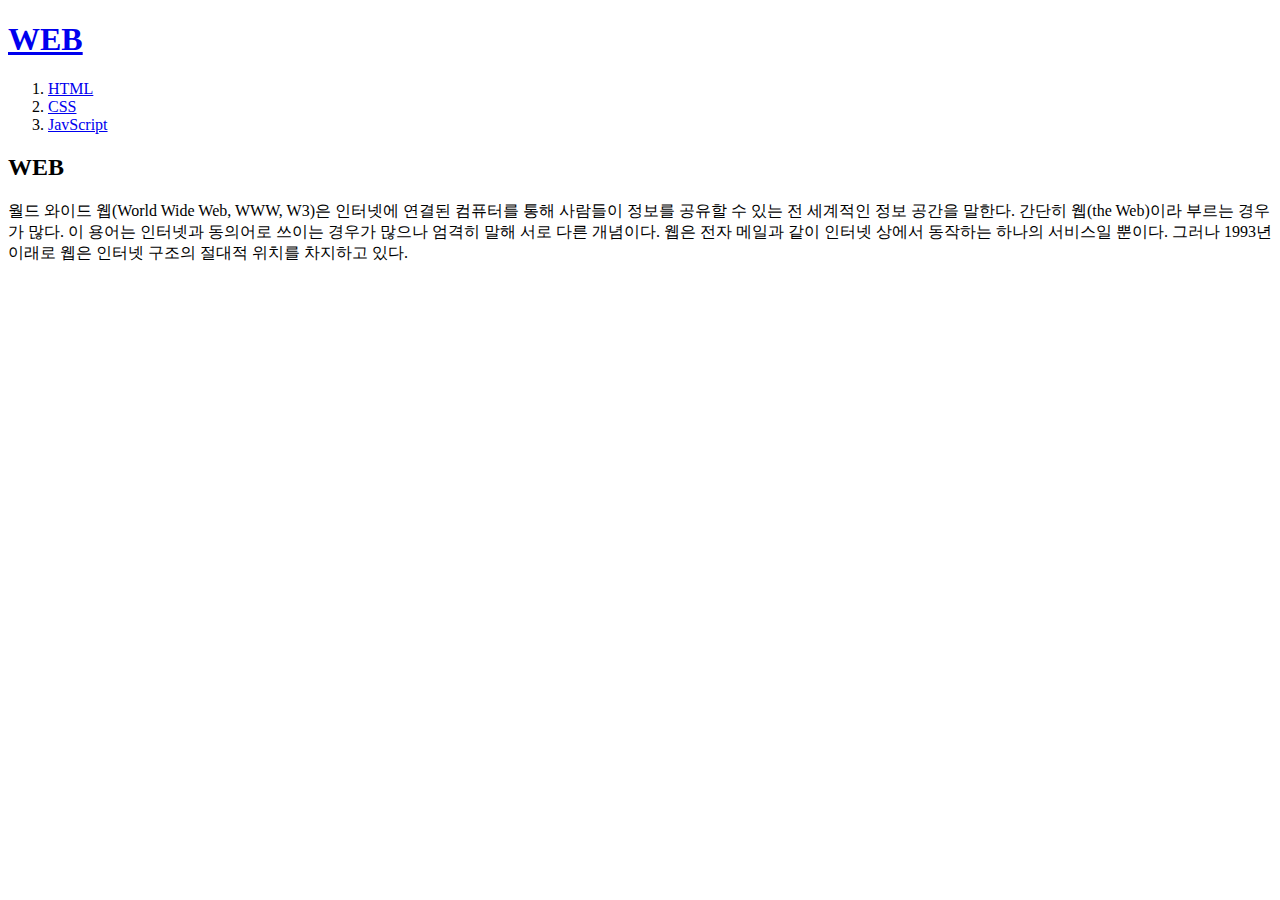
<file: index.html>
<!doctype html>
<html>
  <head>
    <title>WEB1 - WELCOME</title>
    <meta charset="utf-8">
  </head>
  <body>
    <h1><a href="index.html" target="_blank">WEB</a></h1>
    <ol>
      <li><a href="1.html" target="_blank">HTML</a></li>
      <li><a href="2.html" target="_blank">CSS</a></li>
      <li><a href="3.html" target="_blank">JavScript</a></li>
    </ol>
    <h2>WEB</h2>
    <p>
      월드 와이드 웹(World Wide Web, WWW, W3)은 인터넷에 연결된 컴퓨터를 통해 사람들이 정보를 공유할 수 있는 전 세계적인 정보 공간을 말한다. 간단히 웹(the Web)이라 부르는 경우가 많다. 이 용어는 인터넷과 동의어로 쓰이는 경우가 많으나 엄격히 말해 서로 다른 개념이다. 웹은 전자 메일과 같이 인터넷 상에서 동작하는 하나의 서비스일 뿐이다. 그러나 1993년 이래로 웹은 인터넷 구조의 절대적 위치를 차지하고 있다.
    </p>
  </body>
</html>
</file>
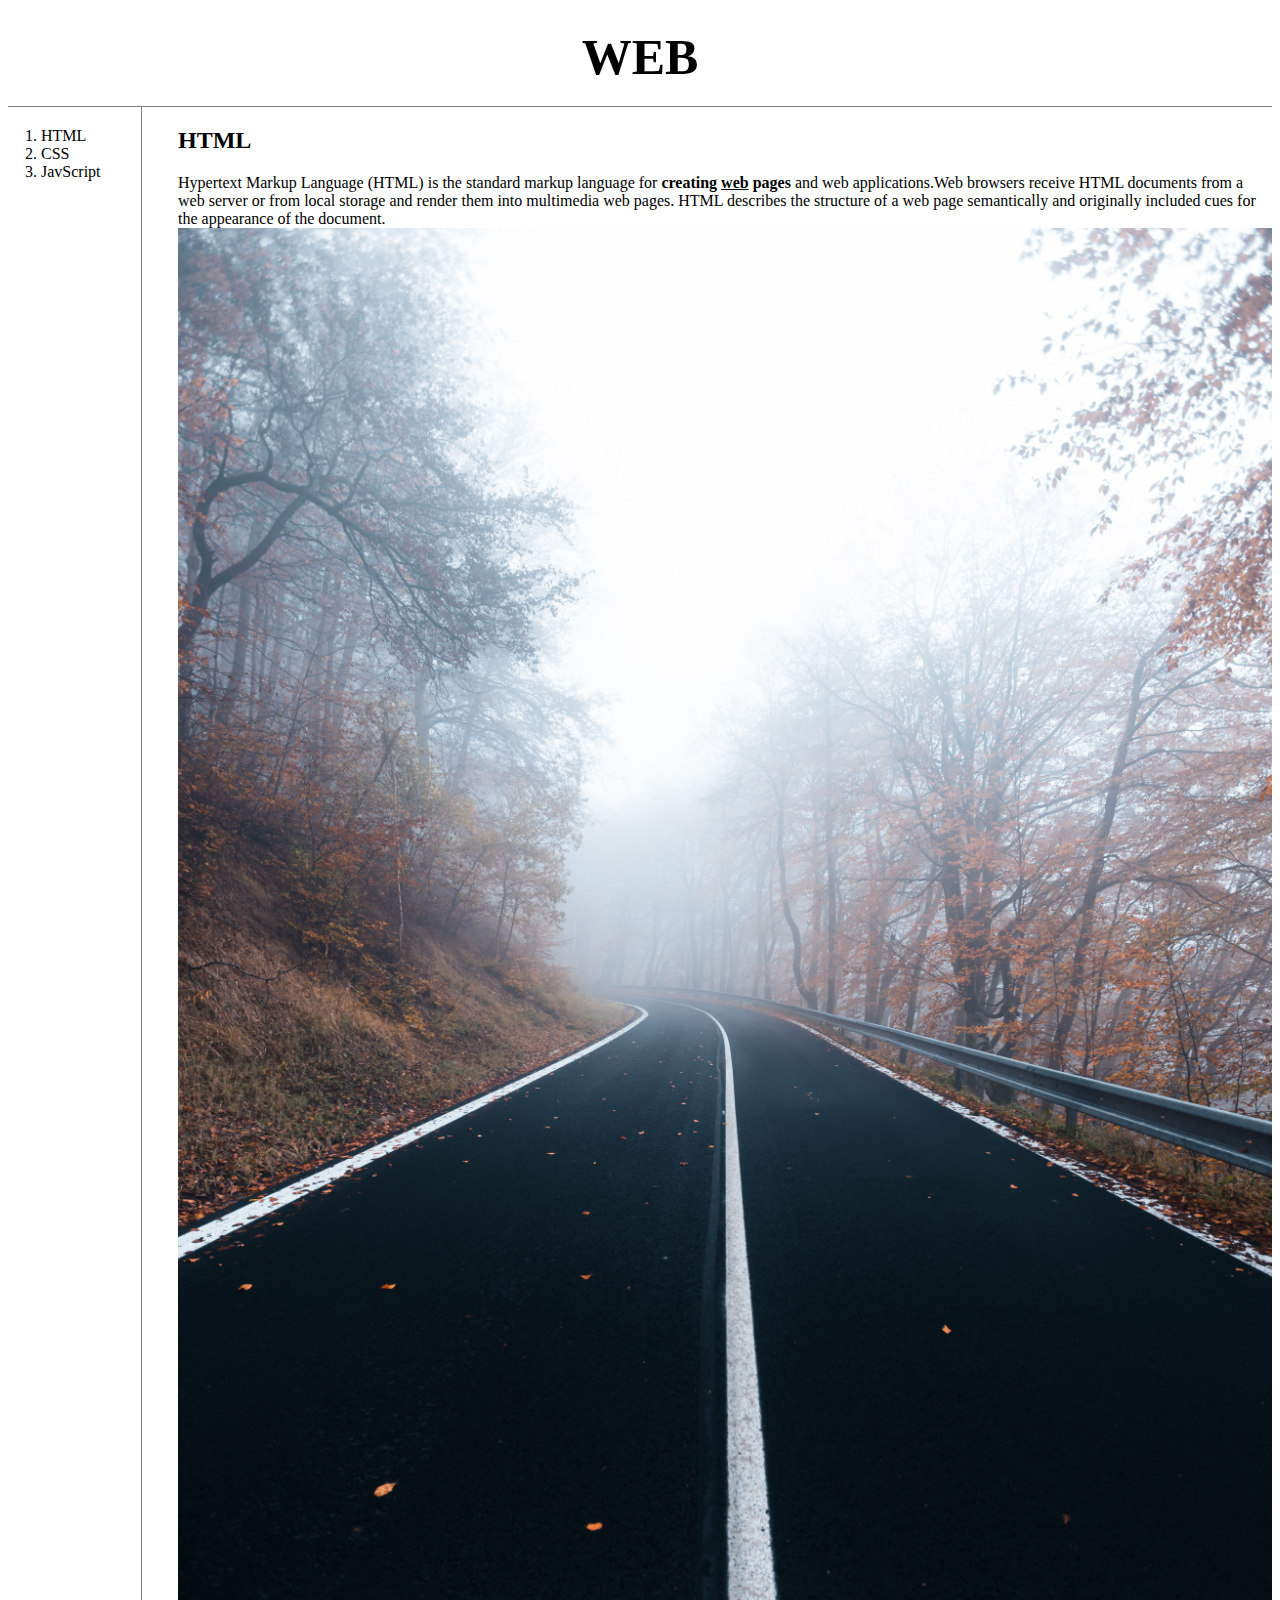
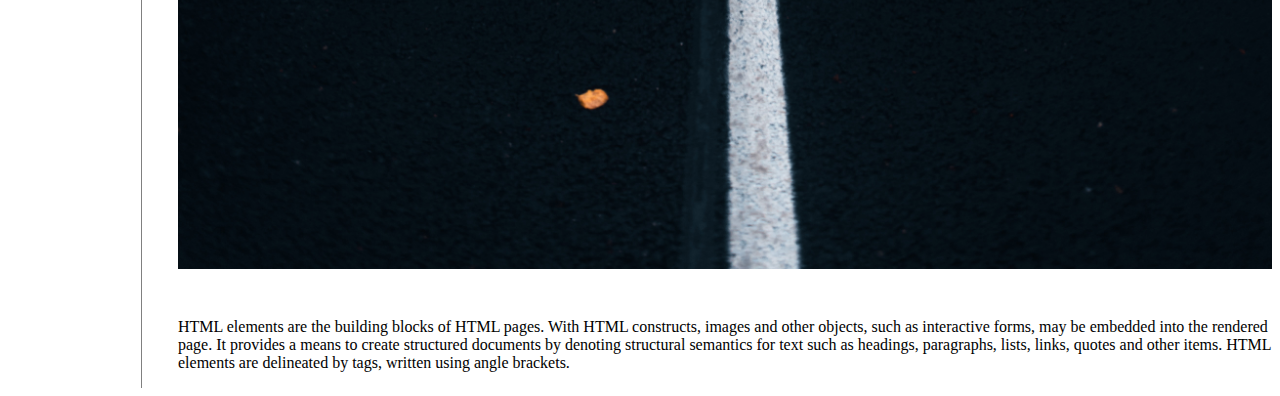
<file: 1.html>
<!doctype html>
<html>
  <head>
    <title>WEB1 - html</title>
    <meta charset="utf-8">
    <link rel="stylesheet" href="style.css"
  </head>
  <body>
    <h1><a href="index.html" target="_blank">WEB</a></h1>
    <div id="grid">
      <ol>
        <li><a href="1.html" target="_blank">HTML</a></li>
        <li><a href="2.html" target="_blank">CSS</a></li>
        <li><a href="3.html" target="_blank">JavScript</a></li>
      </ol>
      <div id="article">
      <h2>HTML</h2>
      <p><a href="https://www.w3.org/TR/2011/WD-html5-20110405/" target="_blank" title="html5 specification">Hypertext Markup Language (HTML)</a> is the standard markup language for <strong>creating <u>web</u> pages</strong> and web applications.Web browsers receive HTML documents from a web server or from local storage and render them into multimedia web
        pages. HTML describes the structure of a web page semantically and originally included cues for the appearance of the document.
      <img src="image.jpg" width="100%">
      </p>
      <p style="margin-top:45px;">HTML elements are the building blocks of HTML pages. With HTML constructs, images and other objects, such as interactive forms, may be embedded into the rendered page. It provides a means to create structured documents by
        denoting structural semantics for text such as headings, paragraphs, lists, links, quotes and other items. HTML elements are delineated by tags, written using angle brackets.</p>
      </div>
    </div>
  </body>
</html>
</file>
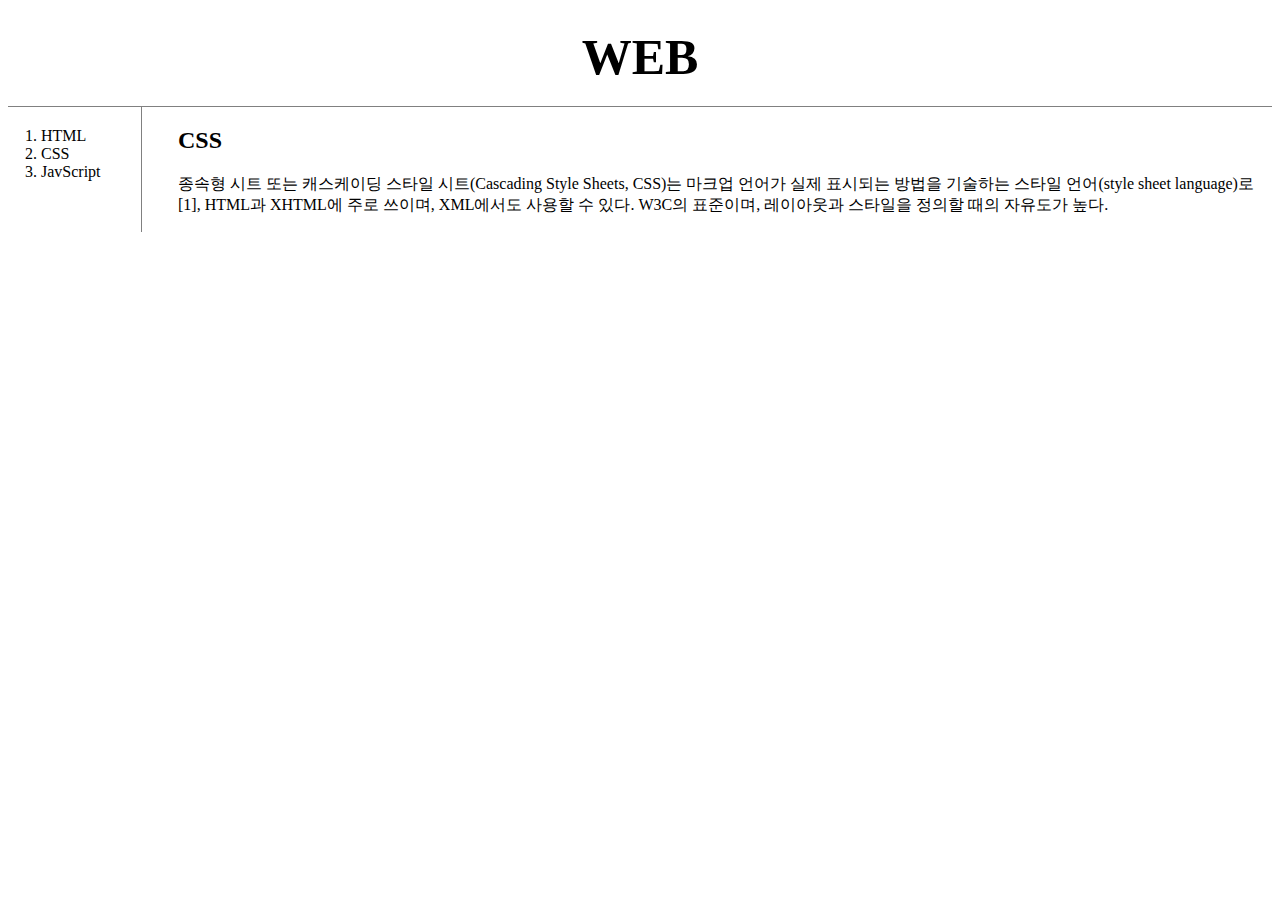
<file: 2.html>
<!doctype html>
<html>
  <head>
    <title>WEB1 - css</title>
    <meta charset="utf-8">
    <link rel="stylesheet" href="style.css">
  </head>
  <body>
    <h1><a href="index.html">WEB</a></h1>
    <div id="grid">
      <ol>
        <li><a href="1.html">HTML</a></li>
        <li><a href="2.html">CSS</a></li>
        <li><a href="3.html">JavScript</a></li>
      </ol>
      <!--
      <h1><a href="index.html">WEB</a></h1>
      <ol>
        <li><a href="1.html">HTML</a></li>
        <li><a href="2.html">CSS</a></li>
        <li><a href="3.html">JavScript</a></li>
      </ol>
      -->
      <div id="article">
        <h2>CSS</h2>
        <p>
          종속형 시트 또는 캐스케이딩 스타일 시트(Cascading Style Sheets, CSS)는
          마크업 언어가 실제 표시되는 방법을 기술하는 스타일 언어(style sheet language)로[1],
          HTML과 XHTML에 주로 쓰이며, XML에서도 사용할 수 있다. W3C의 표준이며, 레이아웃과 스타일을 정의할 때의 자유도가 높다.
        </p>
      </div>
    </div>
  </body>
</html>
</file>
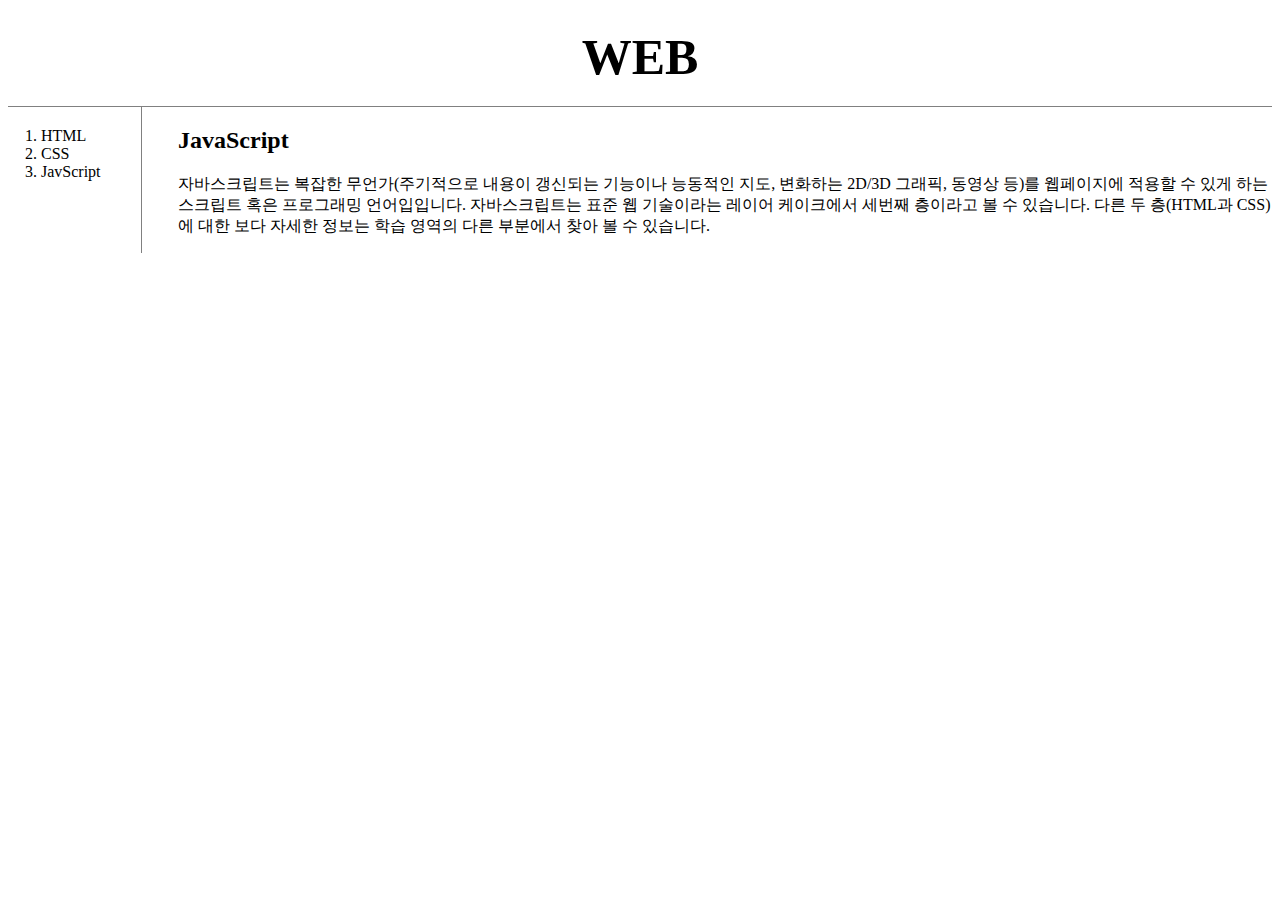
<file: 3.html>
<!doctype html>
<html>
  <head>
    <title>WEB1 - JavaScript</title>
    <meta charset="utf-8">
    <link rel="stylesheet" href="style.css"
  </head>
  <body>
    <h1><a href="index.html" target="_blank">WEB</a></h1>
      <div id="grid">
        <ol>
          <li><a href="1.html" target="_blank">HTML</a></li>
          <li><a href="2.html" target="_blank">CSS</a></li>
          <li><a href="3.html" target="_blank">JavScript</a></li>
        </ol>
      <div id="article">
          <h2>JavaScript</h2>
          <p>
            자바스크립트는 복잡한 무언가(주기적으로 내용이 갱신되는 기능이나 능동적인 지도, 변화하는 2D/3D 그래픽, 동영상 등)를 웹페이지에 적용할 수 있게 하는 스크립트 혹은 프로그래밍 언어입입니다. 자바스크립트는 표준 웹 기술이라는 레이어 케이크에서 세번째 층이라고 볼 수 있습니다. 다른 두 층(HTML과 CSS)에 대한 보다 자세한 정보는 학습 영역의 다른 부분에서 찾아 볼 수 있습니다.
          </p>
      </div>
    </div>

  </body>
</html>
</file>
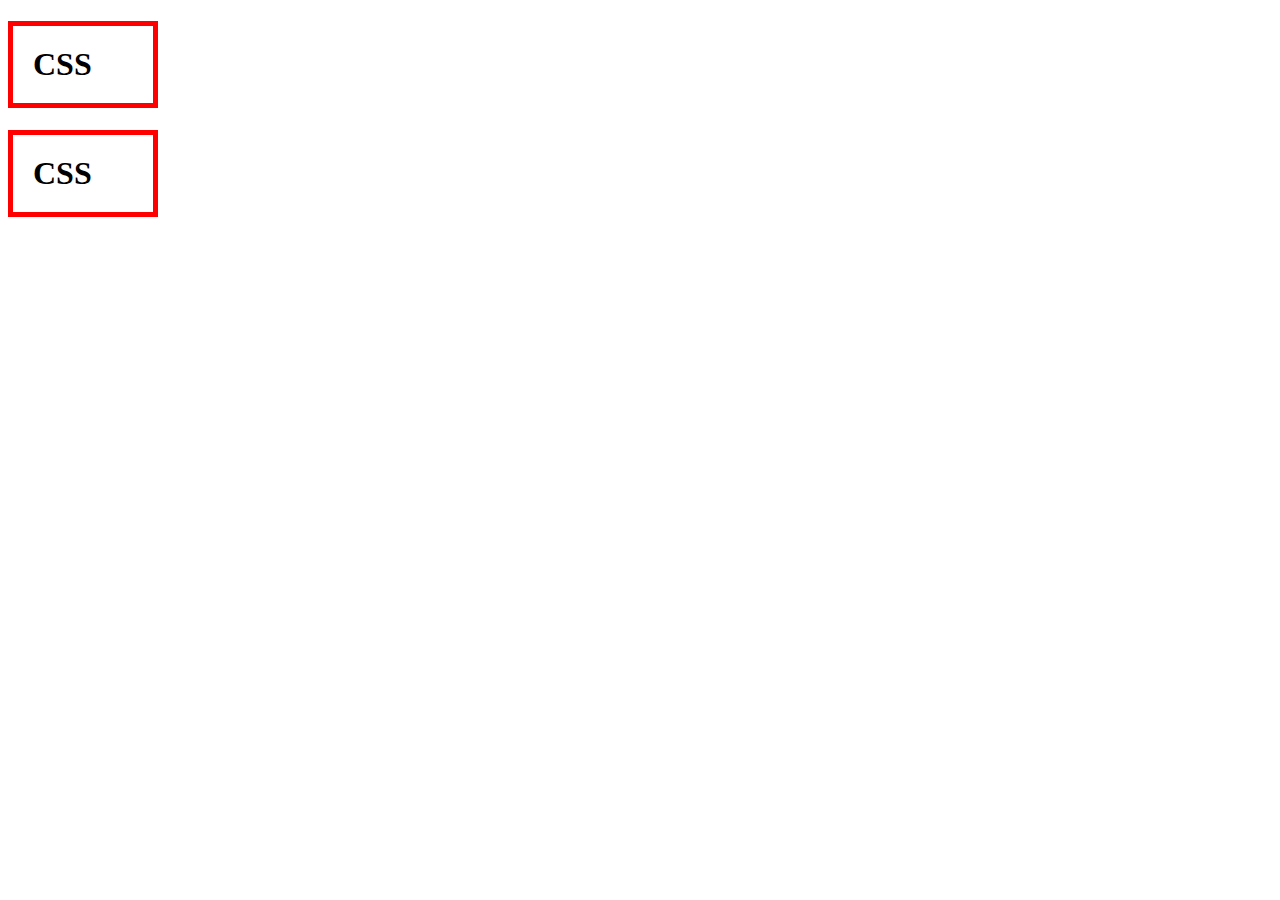
<file: box.html>
<!DOCTYPE html>
<html>
  <head>
    <meta charset="utf-8">
    <title></title>
    <style>
      h1{
        border: 5px solid red;
        padding:20px;
        margin:20;
        width:100px;
      }
    </style>
  </head>
  <body>
    <h1>CSS</h1>
    <h1>CSS</h1>
  </body>
</html>
</file>
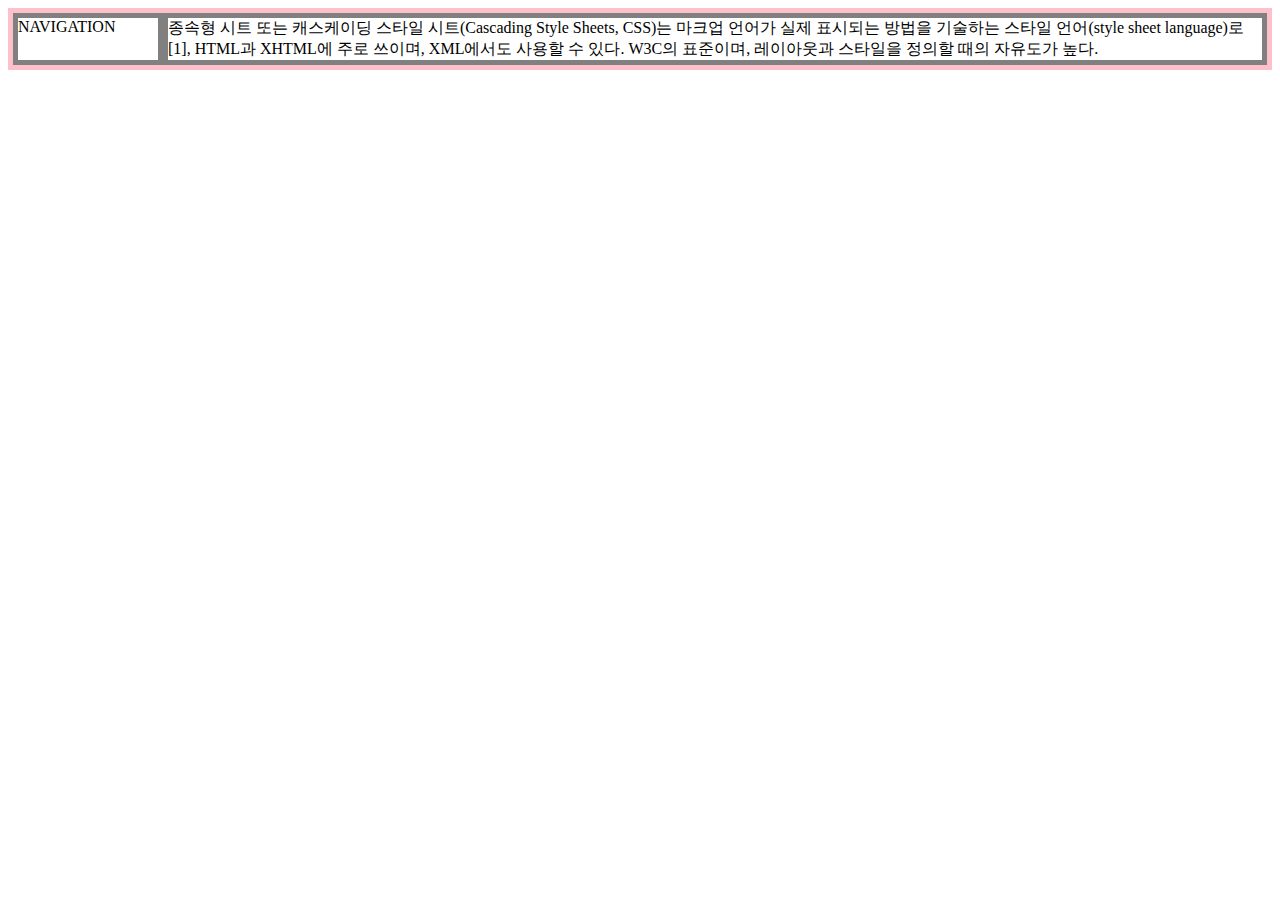
<file: grid.html>
<!DOCTYPE html>
<html>
  <head>
    <meta charset="utf-8">
    <title></title>
    <style>
      #grid{
        border:5px solid pink;
        display:grid;
        grid-template-columns:150px 1fr;
      }
      div{
        border:5px solid gray;
      }
    </style>
  </head>
  <body>
    <div id="grid">
      <div>NAVIGATION</div>
      <div>종속형 시트 또는 캐스케이딩 스타일 시트(Cascading Style Sheets, CSS)는 마크업 언어가 실제 표시되는 방법을 기술하는 스타일 언어(style sheet language)로[1], HTML과 XHTML에 주로 쓰이며, XML에서도 사용할 수 있다. W3C의 표준이며, 레이아웃과 스타일을 정의할 때의 자유도가 높다.</div>
    </div>
  </body>
</html>
</file>
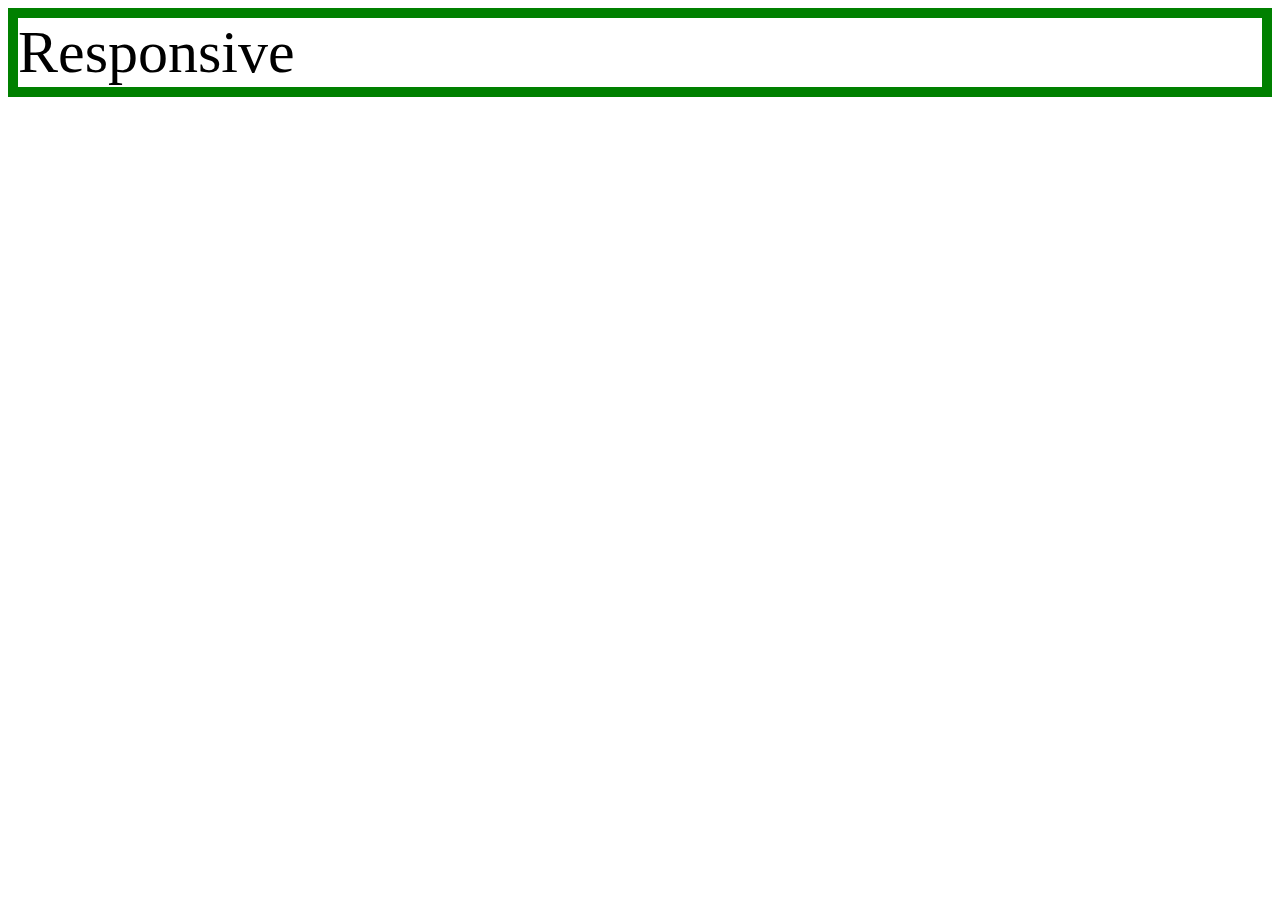
<file: mediaquery.html>
<!DOCTYPE html>
<html>
  <head>
    <meta charset="utf-8">
    <title></title>
    <style>
      div{
        border:10px solid green;
        font-size:60px;
      }
      @media(max-width:800px){
        div{
          display:none;
        }
      }
    </style>
  </head>
  <body>
    <div>
      Responsive
    </div>
  </body>
</html>
</file>
<file: style.css>
<style>
  body{
    margin:0;
  }
  a {
    color:black;
    text-decoration: none;
  }
  h1 {
    font-size: 50px;
    text-align: center;
    border-bottom:1px solid gray;
    margin:0;
    padding:20px;
  }
  ol{
    border-right: 1px solid gray;
    width:100px;
    padding-left:33px;
    padding-top:20px;
    margin:0;
  }
  #grid{
    display:grid;
    grid-template-columns: 150px 1fr;
  }
  #article{
    padding-left: 20px;
  }
  @media(max-width:500px){
    #grid{
      display:block;
    }
    ol{
      border-right: none;
    }
    h1{
      border-bottom: none;
    }
  }
</style>
</file>
